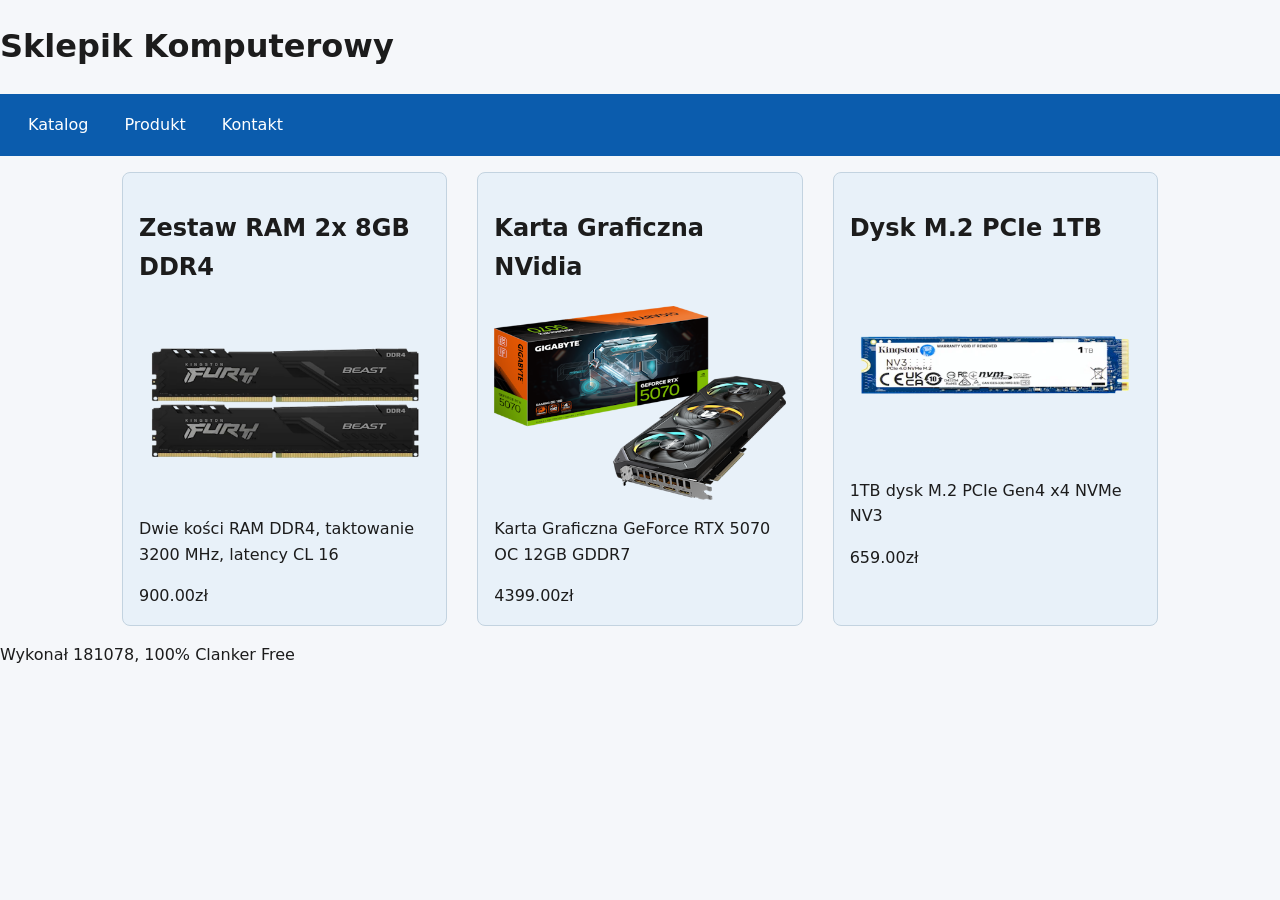
<file: lab1/index.html>
<!DOCTYPE html>
<html lang="pl">
<head>
    <meta charset="UTF-8">
    <meta name="viewport" content="width=device-width, initial-scale=1.0">
    <link rel="stylesheet" href="css/style.css">
    <title>Sklepik Komputerowy</title>
</head>
<body>
    <header>
        <h1>Sklepik Komputerowy</h1>
    </header>
    <nav class="menu">
        <a href="index.html" aria-current="page">Katalog</a>
        <a href="produkt.html">Produkt</a>
        <a href="kontakt.html">Kontakt</a>
    </nav>
    <main class="kontener">
        <div class="grid">
            <article class="karta">
            <h2>Zestaw RAM 2x 8GB DDR4</h2>
            <a href="produkt.html"><img src="img/pr_2021_7_7_14_16_12_451_02.png" alt="dwie kości ram"></a>
            <p>Dwie kości RAM DDR4, taktowanie 3200 MHz, latency CL 16</p>
            900.00zł
            </article>
            <article class="karta">
                <h2>Karta Graficzna NVidia</h2>
                <img src="img/43929.png" alt="Karta Graficzna NVIDIA">
                <p>Karta Graficzna GeForce RTX 5070 OC 12GB GDDR7</p>
                4399.00zł
            </article>
            <article class="karta">
                <h2>Dysk M.2 PCIe 1TB</h2>
                <img src="img/pr_2024_8_7_8_25_14_554_02.png" alt="Dysk SSD M.2">
                <p>1TB dysk M.2 PCIe Gen4 x4 NVMe NV3</p>
                659.00zł
            </article>
        </div>
    </main>
    <footer>
        Wykonał 181078, 100% Clanker Free
    </footer>
</body>
</html>
</file>
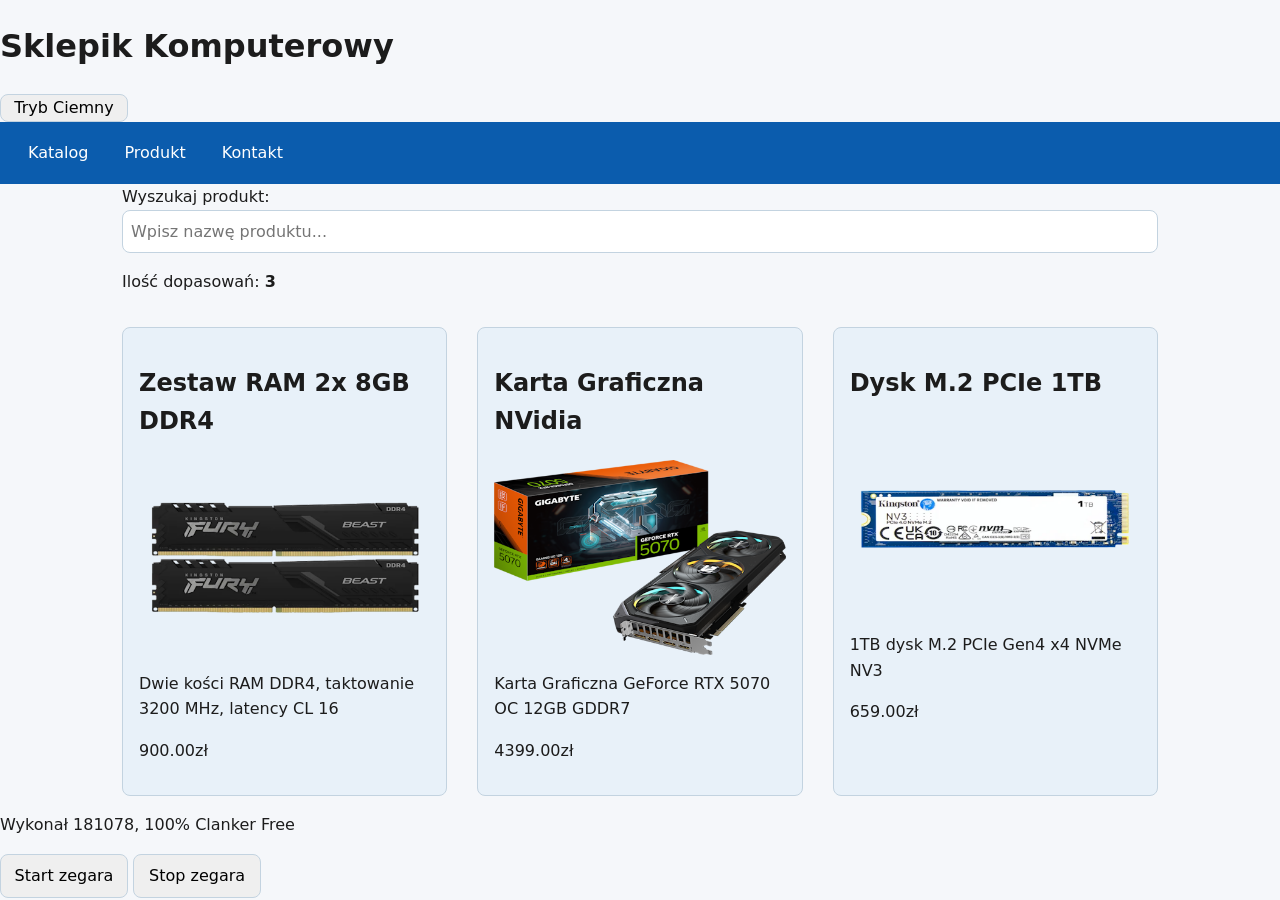
<file: lab2/index.html>
<!DOCTYPE html>
<html lang="pl" data-theme="light" id="html">
<head>
    <meta charset="UTF-8">
    <meta name="viewport" content="width=device-width, initial-scale=1.0">
    <link rel="stylesheet" href="css/style.css">
    <title>Sklepik Komputerowy</title>
    <script src="js/main.js" defer></script>
</head>
<body>
    <header>
        <h1>Sklepik Komputerowy</h1>
        <button id="theme_btn" type="button" aria-pressed="false">Tryb Ciemny</button>
    </header>
    <nav class="menu">
        <a href="index.html" aria-current="page">Katalog</a>
        <a href="produkt.html">Produkt</a>
        <a href="kontakt.html">Kontakt</a>
    </nav>
    <main class="kontener">
        <label for="filtr">Wyszukaj produkt:</label><input placeholder="Wpisz nazwę produktu..." type="search" name="filtr" id="filtr">
        <p>Ilość dopasowań: <strong aria-live="polite" id="ile_wyn">3</strong></p>
        <div class="grid">
            <article class="karta">
                <h2>Zestaw RAM 2x 8GB DDR4</h2>
                <a href="produkt.html"><img src="img/pr_2021_7_7_14_16_12_451_02.png" alt="dwie kości ram"></a>
                <p>Dwie kości RAM DDR4, taktowanie 3200 MHz, latency CL 16</p>
                <p class="cena">900.00zł</p>
            </article>
            <article class="karta">
                <h2>Karta Graficzna NVidia</h2>
                <img src="img/43929.png" alt="Karta Graficzna NVIDIA">
                <p>Karta Graficzna GeForce RTX 5070 OC 12GB GDDR7</p>
                <p class="cena">4399.00zł</p>
            </article>
            <article class="karta">
                <h2>Dysk M.2 PCIe 1TB</h2>
                <img src="img/pr_2024_8_7_8_25_14_554_02.png" alt="Dysk SSD M.2">
                <p>1TB dysk M.2 PCIe Gen4 x4 NVMe NV3</p>
                <p class="cena">659.00zł</p>
            </article>
        </div>
    </main>
    <footer>
        Wykonał 181078, 100% Clanker Free
        <p id="czas"></p>
        <button id="zegarStart">Start zegara</button>
        <button id="zegarStop">Stop zegara</button>
    </footer>
</body>
</html>
</file>
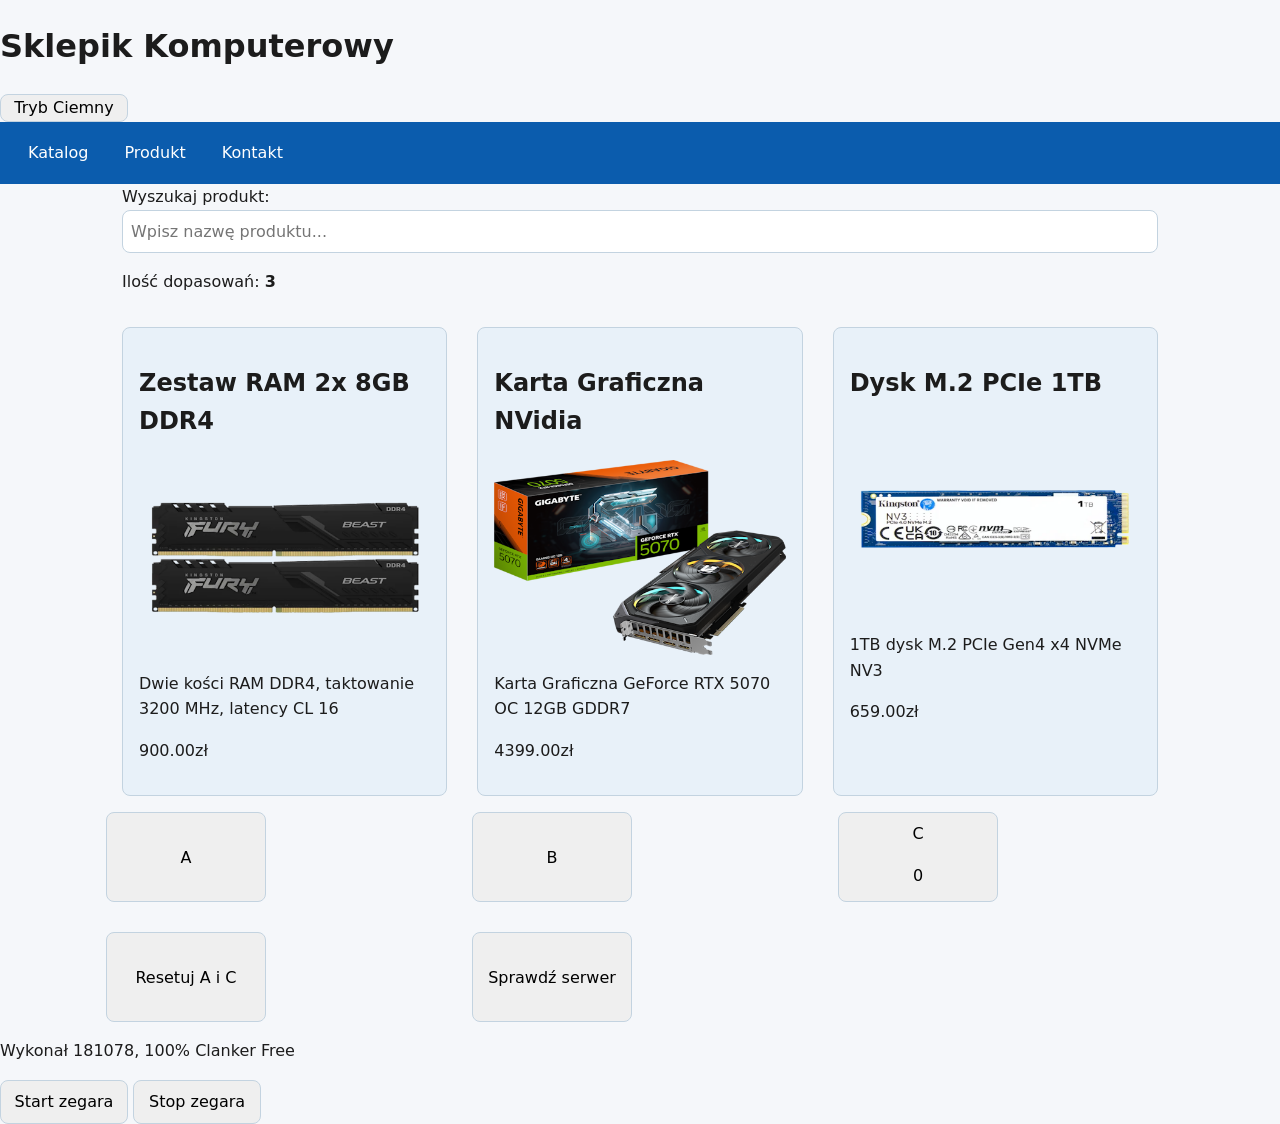
<file: lab3/index.html>
<!DOCTYPE html>
<html lang="pl" data-theme="light" id="html">
<head>
    <meta charset="UTF-8">
    <meta name="viewport" content="width=device-width, initial-scale=1.0">
    <link rel="stylesheet" href="css/style.css">
    <title>Sklepik Komputerowy</title>
    <script src="js/main.js" defer></script>
    <script src="vendor/jquery-4.0.0.min.js" defer></script>
    <script src="js/lab3.js" defer></script>
</head>
<body>
    <header>
        <h1>Sklepik Komputerowy</h1>
        <button id="theme_btn" type="button" aria-pressed="false">Tryb Ciemny</button>
    </header>
    <nav class="menu">
        <a href="index.html" aria-current="page">Katalog</a>
        <a href="produkt.html">Produkt</a>
        <a href="kontakt.html">Kontakt</a>
    </nav>
    <main class="kontener">
        <label for="filtr">Wyszukaj produkt:</label><input placeholder="Wpisz nazwę produktu..." type="search" name="filtr" id="filtr">
        <p>Ilość dopasowań: <strong aria-live="polite" id="ile_wyn">3</strong></p>
        <div class="grid">
            <article class="karta">
                <h2>Zestaw RAM 2x 8GB DDR4</h2>
                <a href="produkt.html"><img src="img/pr_2021_7_7_14_16_12_451_02.png" alt="dwie kości ram"></a>
                <p>Dwie kości RAM DDR4, taktowanie 3200 MHz, latency CL 16</p>
                <p class="cena">900.00zł</p>
            </article>
            <article class="karta">
                <h2>Karta Graficzna NVidia</h2>
                <img src="img/43929.png" alt="Karta Graficzna NVIDIA">
                <p>Karta Graficzna GeForce RTX 5070 OC 12GB GDDR7</p>
                <p class="cena">4399.00zł</p>
            </article>
            <article class="karta">
                <h2>Dysk M.2 PCIe 1TB</h2>
                <img src="img/pr_2024_8_7_8_25_14_554_02.png" alt="Dysk SSD M.2">
                <p>1TB dysk M.2 PCIe Gen4 x4 NVMe NV3</p>
                <p class="cena">659.00zł</p>
            </article>
        </div>
    </main>
    <section id="piaskownica">
        <button type="button" class="animButton" id="animButton1" aria-pressed="false">A</button>
        <button type="button" class="animButton" id="animButton2" aria-pressed="false">B</button>
        <button type="button" class="animButton" id="animButton3" aria-pressed="false">C
            <p id="status" role="status"></p>
        </button>
        <button class="animButton" id="animResetAC">Resetuj A i C</button>
        <button class="animButton" id="srvTest">Sprawdź serwer</button>
    </section>
    <footer>
        <p id="srvResponse" role="status"></p>
        Wykonał 181078, 100% Clanker Free
        <p id="czas"></p>
        <button id="zegarStart">Start zegara</button>
        <button id="zegarStop">Stop zegara</button>
    </footer>
</body>
</html>
</file>
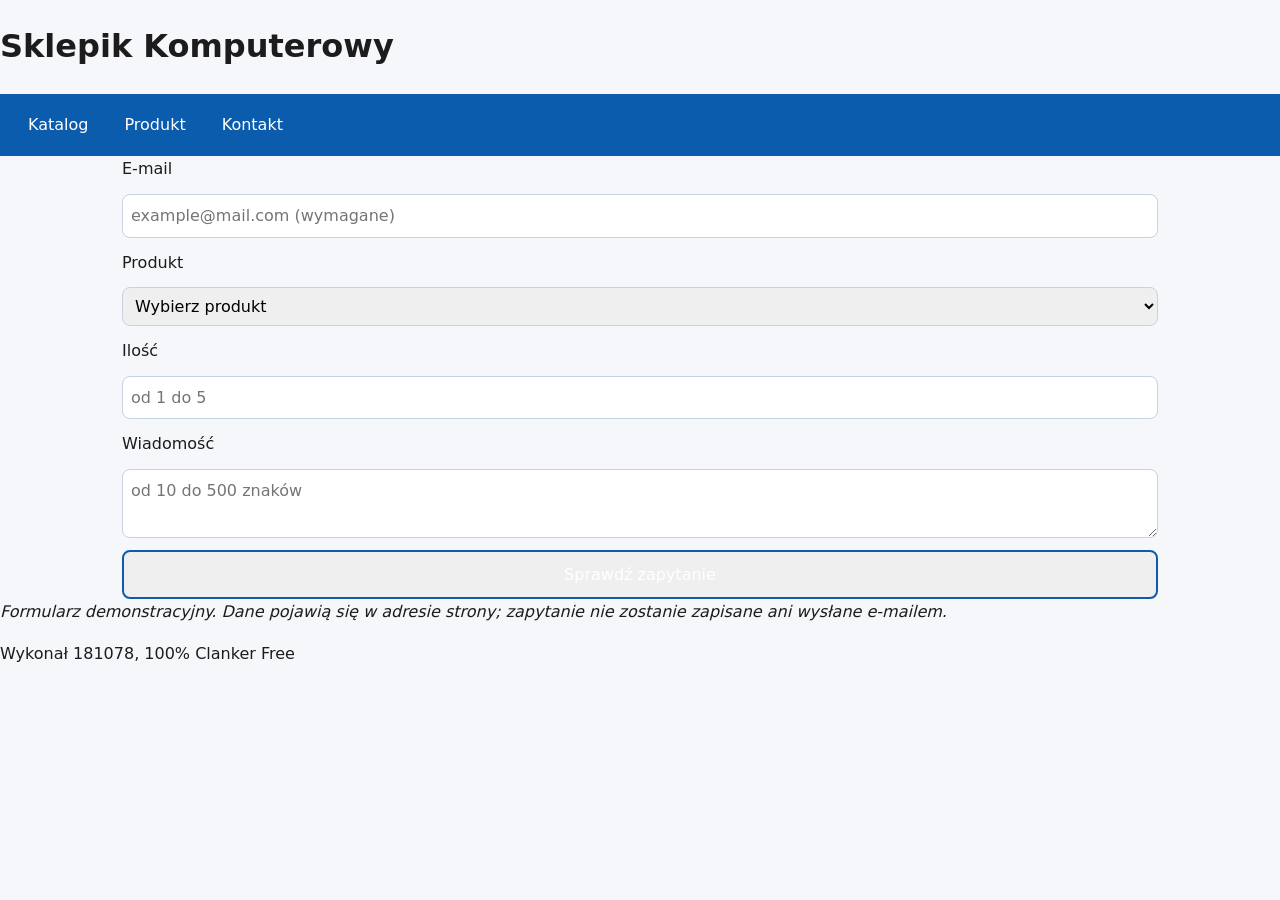
<file: lab1/kontakt.html>
<!DOCTYPE html>
<html lang="pl">
<head>
    <meta charset="UTF-8">
    <meta name="viewport" content="width=device-width, initial-scale=1.0">
    <link rel="stylesheet" href="css/style.css">
    <title>Sklepik Komputerowy</title>
</head>
<body>
    <header>
        <h1>Sklepik Komputerowy</h1>
    </header>
    <nav class="menu">
        <a href="index.html">Katalog</a>
        <a href="produkt.html">Produkt</a>
        <a href="kontakt.html" aria-current="page">Kontakt</a>
    </nav>
    <main class="kontener">
        <form action="kontakt.html" method="get">
            <label for="mail">E-mail</label> <input type="email" name="email" id="mail" required placeholder="example@mail.com (wymagane)">
            <label for="prod">Produkt</label> <select name="produkt" id="prod" required>
                <option value="">Wybierz produkt</option>
                <option value="RAM">Kości RAM</option>
                <option value="Karta_Graficzna">Karta Graficzna</option>
                <option value="Dysk">Dysk SSD M.2</option>
            </select>
            <label for="ile">Ilość</label> <input type="number" name="ilosc" id="ile" required min="1" max="5" step="1" placeholder="od 1 do 5">
            <label for="wiad">Wiadomość</label> <textarea name="wiadomosc" id="wiad" required minlength="10" maxlength="500" placeholder="od 10 do 500 znaków"></textarea>
            <button class="przycisk" type="submit">Sprawdź zapytanie</button>
        </form>
    </main>
    <footer>
        <i>Formularz demonstracyjny. Dane pojawią się w adresie strony; zapytanie nie zostanie zapisane ani wysłane e-mailem.</i>
        <p>Wykonał 181078, 100% Clanker Free</p>
    </footer>
</body>
</html>
</file>
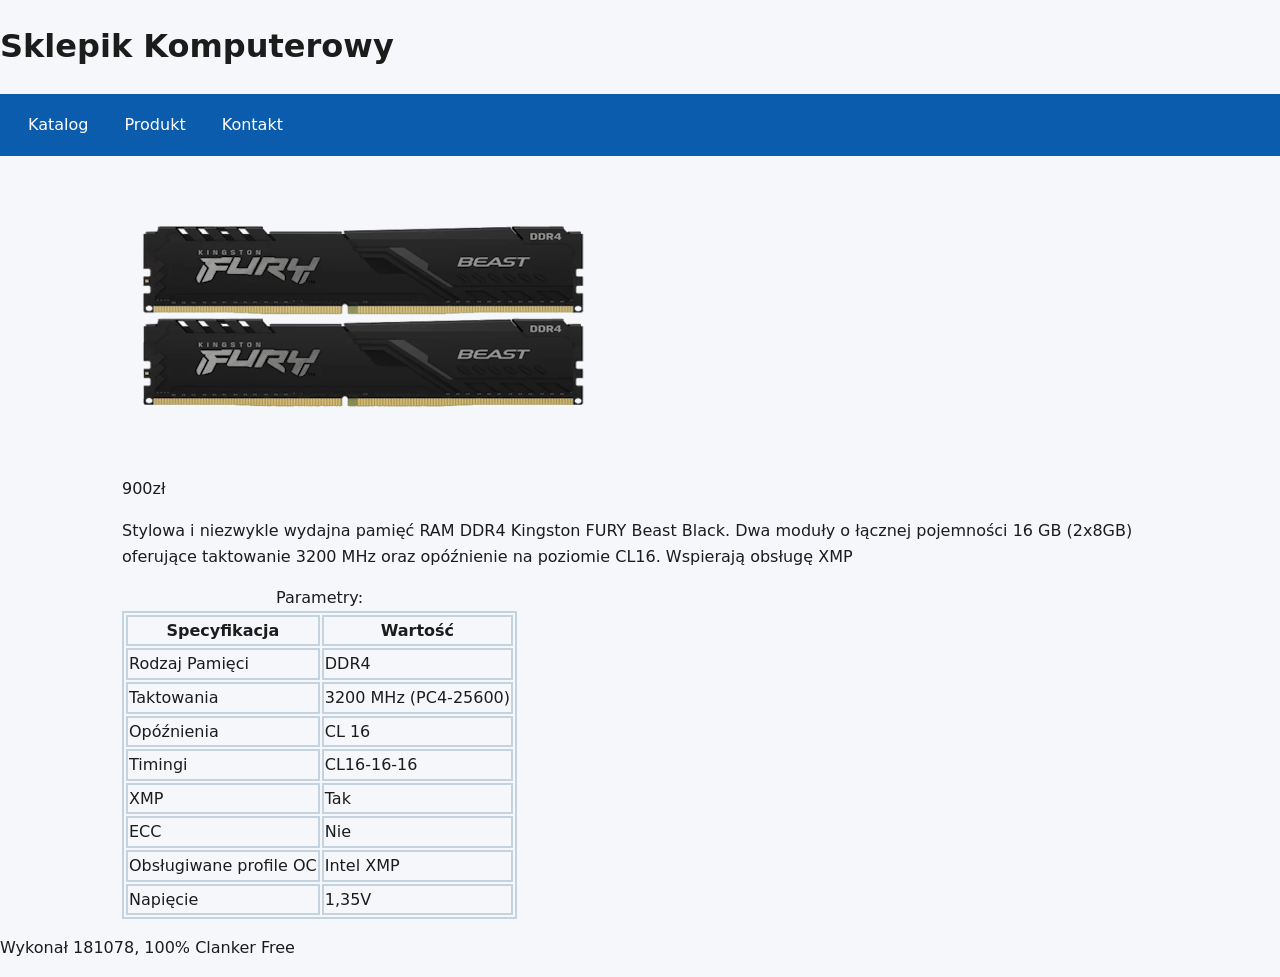
<file: lab1/produkt.html>
<!DOCTYPE html>
<html lang="pl">
<head>
    <meta charset="UTF-8">
    <meta name="viewport" content="width=device-width, initial-scale=1.0">
    <link rel="stylesheet" href="css/style.css">
    <title>Sklepik Komputerowy</title>
</head>
<body>
    <header>
        <h1>Sklepik Komputerowy</h1>
    </header>
    <nav class="menu">
        <a href="index.html">Katalog</a>
        <a href="produkt.html" aria-current="page">Produkt</a>
        <a href="kontakt.html">Kontakt</a>
    </nav>
    <main class="kontener">
        <img src="img/pr_2021_7_7_14_16_12_451_02.png" alt="dwie kości ram">
        900zł
        <p>Stylowa i niezwykle wydajna pamięć RAM DDR4 Kingston FURY Beast Black. Dwa moduły o łącznej pojemności 16 GB (2x8GB) oferujące taktowanie 3200 MHz oraz opóźnienie na poziomie CL16. Wspierają obsługę XMP</p>
        <table>
            <caption>Parametry:</caption>
            <thead>
            <tr>
                <th scope="col">Specyfikacja</th>
                <th scope="col">Wartość</th>
            </tr>
            </thead>
            <tbody>
            <tr>
                <td>Rodzaj Pamięci</td>
                <td>DDR4</td>
            </tr>
            <tr>
                <td>Taktowania</td>
                <td>3200 MHz (PC4-25600)</td>
            </tr>
            <tr>
                <td>Opóźnienia</td>
                <td>CL 16</td>
            </tr>
            <tr>
                <td>Timingi</td>
                <td>CL16-16-16</td>
            </tr>
            <tr>
                <td>XMP</td>
                <td>Tak</td>
            </tr>
            <tr>
                <td>ECC</td>
                <td>Nie</td>
            </tr>
            <tr>
                <td>Obsługiwane profile OC</td>
                <td>Intel XMP</td>
            </tr>
            <tr>
                <td>Napięcie</td>
                <td>1,35V</td>
            </tr>
            </tbody>
        </table>
    </main>
    <footer>
        <p>Wykonał 181078, 100% Clanker Free</p>
    </footer>
</body>
</html>
</file>
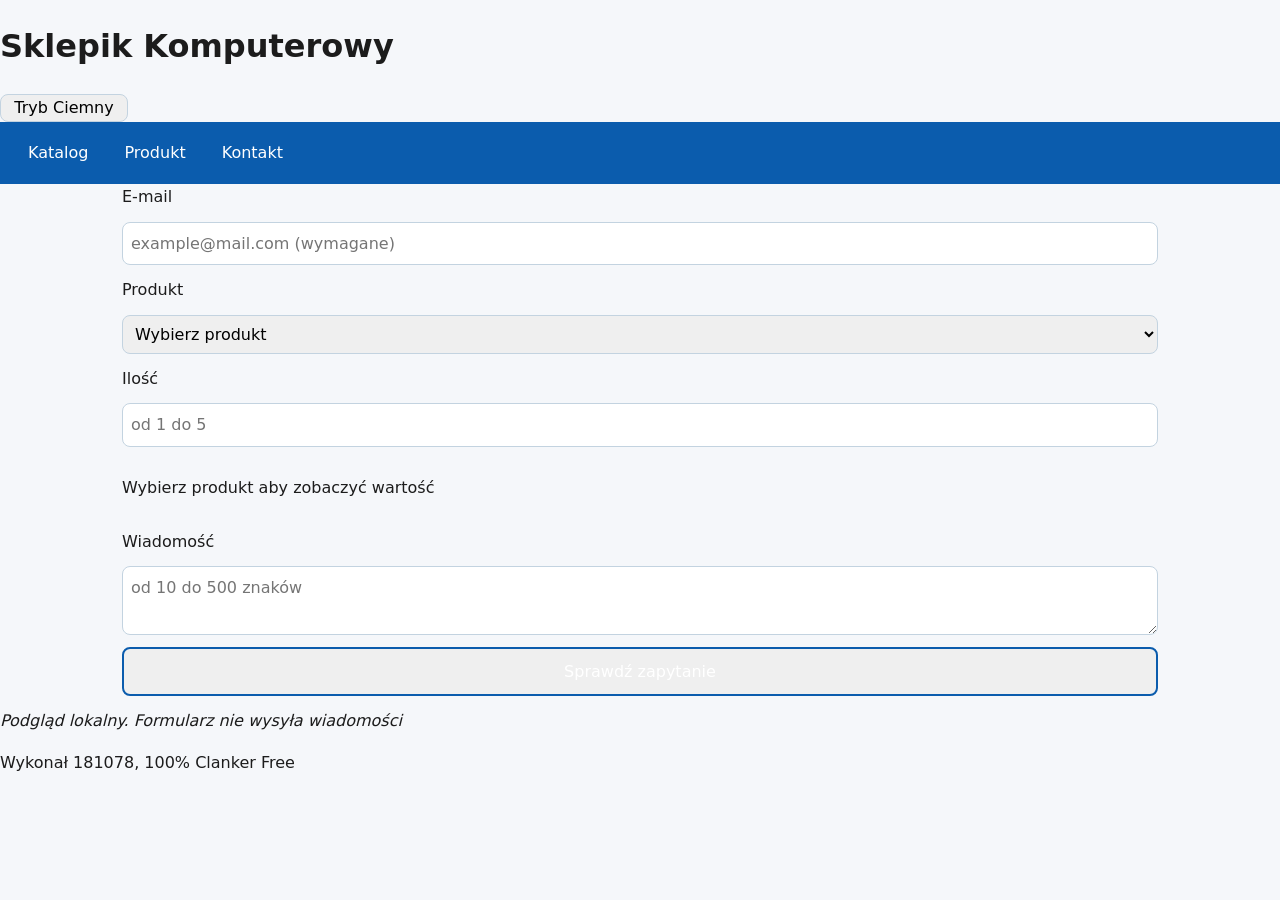
<file: lab2/kontakt.html>
<!DOCTYPE html>
<html lang="pl" data-theme="light"  id="html">
<head>
    <meta charset="UTF-8">
    <meta name="viewport" content="width=device-width, initial-scale=1.0">
    <link rel="stylesheet" href="css/style.css">
    <title>Sklepik Komputerowy</title>
    <script src="js/main.js" defer></script>
</head>
<body>
    <header>
        <h1>Sklepik Komputerowy</h1>
        <button id="theme_btn" type="button" aria-pressed="false">Tryb Ciemny</button>
    </header>
    <nav class="menu">
        <a href="index.html">Katalog</a>
        <a href="produkt.html">Produkt</a>
        <a href="kontakt.html" aria-current="page">Kontakt</a>
    </nav>
    <main class="kontener">
        <form action="kontakt.html" method="get">
            <label for="mail">E-mail</label> <input type="email" name="email" id="mail" required placeholder="example@mail.com (wymagane)">
            <label for="prod">Produkt</label> <select name="produkt" id="prod" required>
                <option value="">Wybierz produkt</option>
                <option value="RAM">Kości RAM</option>
                <option value="Karta_Graficzna">Karta Graficzna</option>
                <option value="Dysk">Dysk SSD M.2</option>
            </select>
            <label for="ile">Ilość</label> <input type="number" name="ilosc" id="ile" required min="1" max="5" step="1" placeholder="od 1 do 5">
            <p id="wartosc" aria-live="polite"></p>
            <label for="wiad">Wiadomość</label> <textarea name="wiadomosc" id="wiad" required minlength="10" maxlength="500" placeholder="od 10 do 500 znaków"></textarea>
            <button class="przycisk" type="submit">Sprawdź zapytanie</button>
            <span id="error" role="alert"></span>
        </form>
        <div id="podglad" hidden></div>
    </main>
    <footer>
        <i>Podgląd lokalny. Formularz nie wysyła wiadomości</i>
        <p>Wykonał 181078, 100% Clanker Free</p>
    </footer>
</body>
</html>
</file>
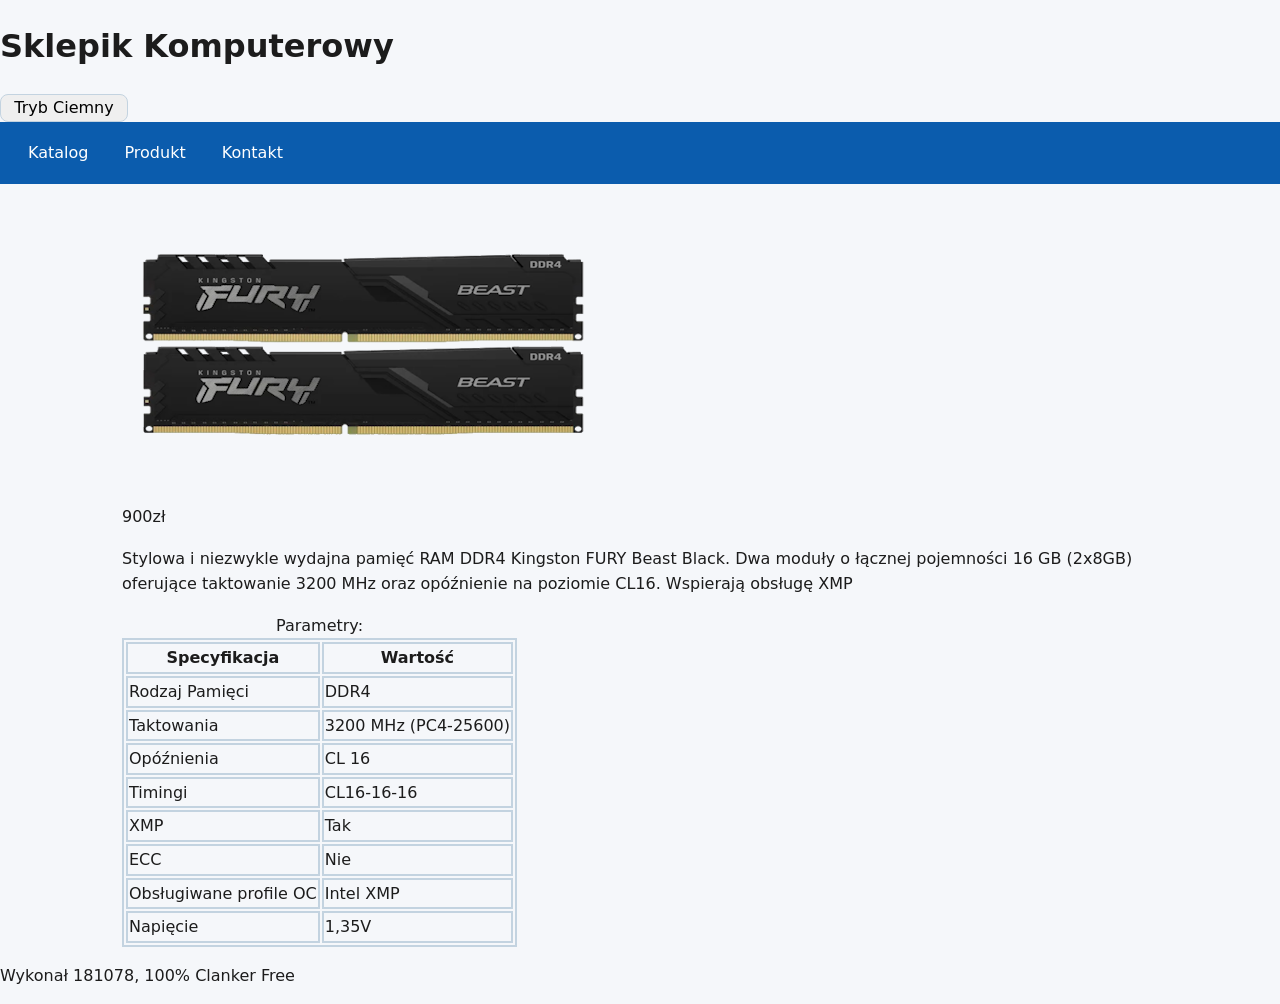
<file: lab2/produkt.html>
<!DOCTYPE html>
<html lang="pl" data-theme="light" id="html">
<head>
    <meta charset="UTF-8">
    <meta name="viewport" content="width=device-width, initial-scale=1.0">
    <link rel="stylesheet" href="css/style.css">
    <title>Sklepik Komputerowy</title>
    <script src="js/main.js" defer></script>
</head>
<body>
    <header>
        <h1>Sklepik Komputerowy</h1>
        <button id="theme_btn" type="button" aria-pressed="false">Tryb Ciemny</button>
    </header>
    <nav class="menu">
        <a href="index.html">Katalog</a>
        <a href="produkt.html" aria-current="page">Produkt</a>
        <a href="kontakt.html">Kontakt</a>
    </nav>
    <main class="kontener">
        <img src="img/pr_2021_7_7_14_16_12_451_02.png" alt="dwie kości ram">
        900zł
        <p>Stylowa i niezwykle wydajna pamięć RAM DDR4 Kingston FURY Beast Black. Dwa moduły o łącznej pojemności 16 GB (2x8GB) oferujące taktowanie 3200 MHz oraz opóźnienie na poziomie CL16. Wspierają obsługę XMP</p>
        <table>
            <caption>Parametry:</caption>
            <thead>
            <tr>
                <th scope="col">Specyfikacja</th>
                <th scope="col">Wartość</th>
            </tr>
            </thead>
            <tbody>
            <tr>
                <td>Rodzaj Pamięci</td>
                <td>DDR4</td>
            </tr>
            <tr>
                <td>Taktowania</td>
                <td>3200 MHz (PC4-25600)</td>
            </tr>
            <tr>
                <td>Opóźnienia</td>
                <td>CL 16</td>
            </tr>
            <tr>
                <td>Timingi</td>
                <td>CL16-16-16</td>
            </tr>
            <tr>
                <td>XMP</td>
                <td>Tak</td>
            </tr>
            <tr>
                <td>ECC</td>
                <td>Nie</td>
            </tr>
            <tr>
                <td>Obsługiwane profile OC</td>
                <td>Intel XMP</td>
            </tr>
            <tr>
                <td>Napięcie</td>
                <td>1,35V</td>
            </tr>
            </tbody>
        </table>
    </main>
    <footer>
        <p>Wykonał 181078, 100% Clanker Free</p>
    </footer>
</body>
</html>
</file>
<file: lab1/css/style.css>
:root {
    --promien: 8px;
    --text-color: #1c1c1c;
    --background-color: #f5f7fa;
    --main-color: #0b5cad;
    --main-color-ciemniejszy: #084a8b;
    --border-kolor: #c3d3e0;
}



form {
    display: flex;
    flex-direction: column;
    gap: 0.75rem;
    max-width: 100%;
}

input, textarea, select, button {
    font: inherit;
    max-width: 100%;
    width: 100%;
    padding: 0.5rem;
    border: 1px solid var(--border-kolor);
    border-radius: var(--promien);
    box-sizing: border-box;
}

body {
    margin: 0;
    font-family: system-ui, -apple-system, BlinkMacSystemFont, 'Segoe UI', Roboto, Oxygen, Ubuntu, Cantarell, 'Open Sans', 'Helvetica Neue', sans-serif;
    font-size: 1rem;
    line-height: 1.6;
    color: var(--text-color);
    background: var(--background-color);
}

.grid {
    display: grid;
    grid-template-columns: 1fr;
    gap: 1.25rem;
    padding: 1rem 0;
}

.kontener {
    max-width: 1100px;
    margin: 0 auto;
    padding: 0 1rem;
    box-sizing: border-box;
}

.przycisk {
    color: #ffffff;
    border: 2px solid var(--main-color);
    cursor: pointer;
    padding: 0.6rem 1.2rem;
    width: auto;
    transition: background-color 0.2 ease, color 0.2s ease;
}

.przycisk:hover {
    background: #123a61;
    border-color: #123a61;
}

*, *::before, *::after {
    box-sizing: border-box;
}

img {
    max-width: 100%;
    height: auto;
    display: block;
}

table, th, td {
    border: 2px solid var(--border-kolor);
}

a:focus-visible {
    outline: 3px solid #ff8c00;
    outline-offset: 2px;
}

.menu {
    display: flex;
    flex-wrap: wrap;
    gap: 0.75rem;
    list-style: none;
    margin: 0;
    padding: 0.75rem 1rem;
    background-color: var(--main-color);
}

.menu a {
    color: #ffffff;
    text-decoration: none;
    padding: 0.4rem 0.75rem;
    border-radius: var(--promien);
    display: inline-block;
    transition: background-color 0.2 ease;
}

.menu a:hover {
    background: rgba(255, 255, 255, 0.2);
    text-decoration: underline;
}

.karta {
    background: #e8f1f9;
    border: 1px solid var(--border-kolor);
    border-radius: var(--promien);
    padding: 1rem;
    box-sizing: border-box;
}

@media (min-width: 768px) {
    .grid {
        grid-template-columns: 1fr 1fr 1fr;
        gap: calc(1.25rem * 1.5);
    }
    .kontener {
        padding: 0 2rem;
    }
}
</file>
<file: lab2/css/style.css>
:root {
    --promien: 8px;
    --text-color: #1c1c1c;
    --background-color: #f5f7fa;
    --main-color: #0b5cad;
    --main-color-ciemniejszy: #084a8b;
    --border-kolor: #c3d3e0;
    --karta-background: #e8f1f9;
}

:root[data-theme='dark'] {
    --text-color: #f5f7fa;
    --background-color: #1c1c1c;
    --karta-background: #001c34;
}



form {
    display: flex;
    flex-direction: column;
    gap: 0.75rem;
    max-width: 100%;
}

input, textarea, select, button {
    font: inherit;
    max-width: 100%;
    width: 100%;
    padding: 0.5rem;
    border: 1px solid var(--border-kolor);
    border-radius: var(--promien);
    box-sizing: border-box;
}

h1 {
    width: 90%;
}

header button {
    width: 10%;
    padding: 0;
}

body {
    margin: 0;
    font-family: system-ui, -apple-system, BlinkMacSystemFont, 'Segoe UI', Roboto, Oxygen, Ubuntu, Cantarell, 'Open Sans', 'Helvetica Neue', sans-serif;
    font-size: 1rem;
    line-height: 1.6;
    color: var(--text-color);
    background: var(--background-color);
}

.grid {
    display: grid;
    grid-template-columns: 1fr;
    gap: 1.25rem;
    padding: 1rem 0;
}

.kontener {
    max-width: 1100px;
    margin: 0 auto;
    padding: 0 1rem;
    box-sizing: border-box;
}

.przycisk {
    color: #ffffff;
    border: 2px solid var(--main-color);
    cursor: pointer;
    padding: 0.6rem 1.2rem;
    width: auto;
    transition: background-color 0.2 ease, color 0.2s ease;
}

.przycisk:hover {
    background: #123a61;
    border-color: #123a61;
}

*, *::before, *::after {
    box-sizing: border-box;
}

img {
    max-width: 100%;
    height: auto;
    display: block;
}

table, th, td {
    border: 2px solid var(--border-kolor);
}

a:focus-visible {
    outline: 3px solid #ff8c00;
    outline-offset: 2px;
}

.menu {
    display: flex;
    flex-wrap: wrap;
    gap: 0.75rem;
    list-style: none;
    margin: 0;
    padding: 0.75rem 1rem;
    background-color: var(--main-color);
}

.menu a {
    color: #ffffff;
    text-decoration: none;
    padding: 0.4rem 0.75rem;
    border-radius: var(--promien);
    display: inline-block;
    transition: background-color 0.2 ease;
}

.menu a:hover {
    background: rgba(255, 255, 255, 0.2);
    text-decoration: underline;
}

.karta {
    background: var(--karta-background);
    border: 1px solid var(--border-kolor);
    border-radius: var(--promien);
    padding: 1rem;
    box-sizing: border-box;
}

#zegarStart, #zegarStop {
    width: 10%;
}

@media (min-width: 768px) {
    .grid {
        grid-template-columns: 1fr 1fr 1fr;
        gap: calc(1.25rem * 1.5);
    }
    .kontener {
        padding: 0 2rem;
    }
}
</file>
<file: lab3/css/style.css>
:root {
    --promien: 8px;
    --text-color: #1c1c1c;
    --background-color: #f5f7fa;
    --main-color: #0b5cad;
    --main-color-ciemniejszy: #084a8b;
    --border-kolor: #c3d3e0;
    --karta-background: #e8f1f9;
}

:root[data-theme='dark'] {
    --text-color: #f5f7fa;
    --background-color: #1c1c1c;
    --karta-background: #001c34;
}



form {
    display: flex;
    flex-direction: column;
    gap: 0.75rem;
    max-width: 100%;
}

input, textarea, select, button {
    font: inherit;
    max-width: 100%;
    width: 100%;
    padding: 0.5rem;
    border: 1px solid var(--border-kolor);
    border-radius: var(--promien);
    box-sizing: border-box;
}

h1 {
    width: 90%;
}

header button {
    width: 10%;
    padding: 0;
}

body {
    margin: 0;
    font-family: system-ui, -apple-system, BlinkMacSystemFont, 'Segoe UI', Roboto, Oxygen, Ubuntu, Cantarell, 'Open Sans', 'Helvetica Neue', sans-serif;
    font-size: 1rem;
    line-height: 1.6;
    color: var(--text-color);
    background: var(--background-color);
}

.grid {
    display: grid;
    grid-template-columns: 1fr;
    gap: 1.25rem;
    padding: 1rem 0;
}

.kontener {
    max-width: 1100px;
    margin: 0 auto;
    padding: 0 1rem;
    box-sizing: border-box;
}

.przycisk {
    color: #ffffff;
    border: 2px solid var(--main-color);
    cursor: pointer;
    padding: 0.6rem 1.2rem;
    width: auto;
    transition: background-color 0.2 ease, color 0.2s ease;
}

.przycisk:hover {
    background: #123a61;
    border-color: #123a61;
}

*, *::before, *::after {
    box-sizing: border-box;
}

img {
    max-width: 100%;
    height: auto;
    display: block;
}

table, th, td {
    border: 2px solid var(--border-kolor);
}

a:focus-visible {
    outline: 3px solid #ff8c00;
    outline-offset: 2px;
}

.menu {
    display: flex;
    flex-wrap: wrap;
    gap: 0.75rem;
    list-style: none;
    margin: 0;
    padding: 0.75rem 1rem;
    background-color: var(--main-color);
}

.menu a {
    color: #ffffff;
    text-decoration: none;
    padding: 0.4rem 0.75rem;
    border-radius: var(--promien);
    display: inline-block;
    transition: background-color 0.2 ease;
}

.menu a:hover {
    background: rgba(255, 255, 255, 0.2);
    text-decoration: underline;
}

.karta {
    background: var(--karta-background);
    border: 1px solid var(--border-kolor);
    border-radius: var(--promien);
    padding: 1rem;
    box-sizing: border-box;
}

#zegarStart, #zegarStop {
    width: 10%;
}

#piaskownica {
    display: grid;
    grid-template-columns: 1f;
    gap: 1.25rem;
    padding: 1rem 0;
    max-width: 1100px;
    margin: 0 auto;
    padding: 0 1rem;
}

#piaskownica button{
    width: 160px;
    height: 90px;
    box-sizing: border-box;
}

@media (min-width: 768px) {
    .grid, #piaskownica{
        grid-template-columns: 1fr 1fr 1fr;
        gap: calc(1.25rem * 1.5);
    }
    .kontener {
        padding: 0 2rem;
    }
}

@media (prefers-reduced-motion: reduce) {
    * {
        animation: none;
        transition-duration: 0s;
    }
}
</file>
